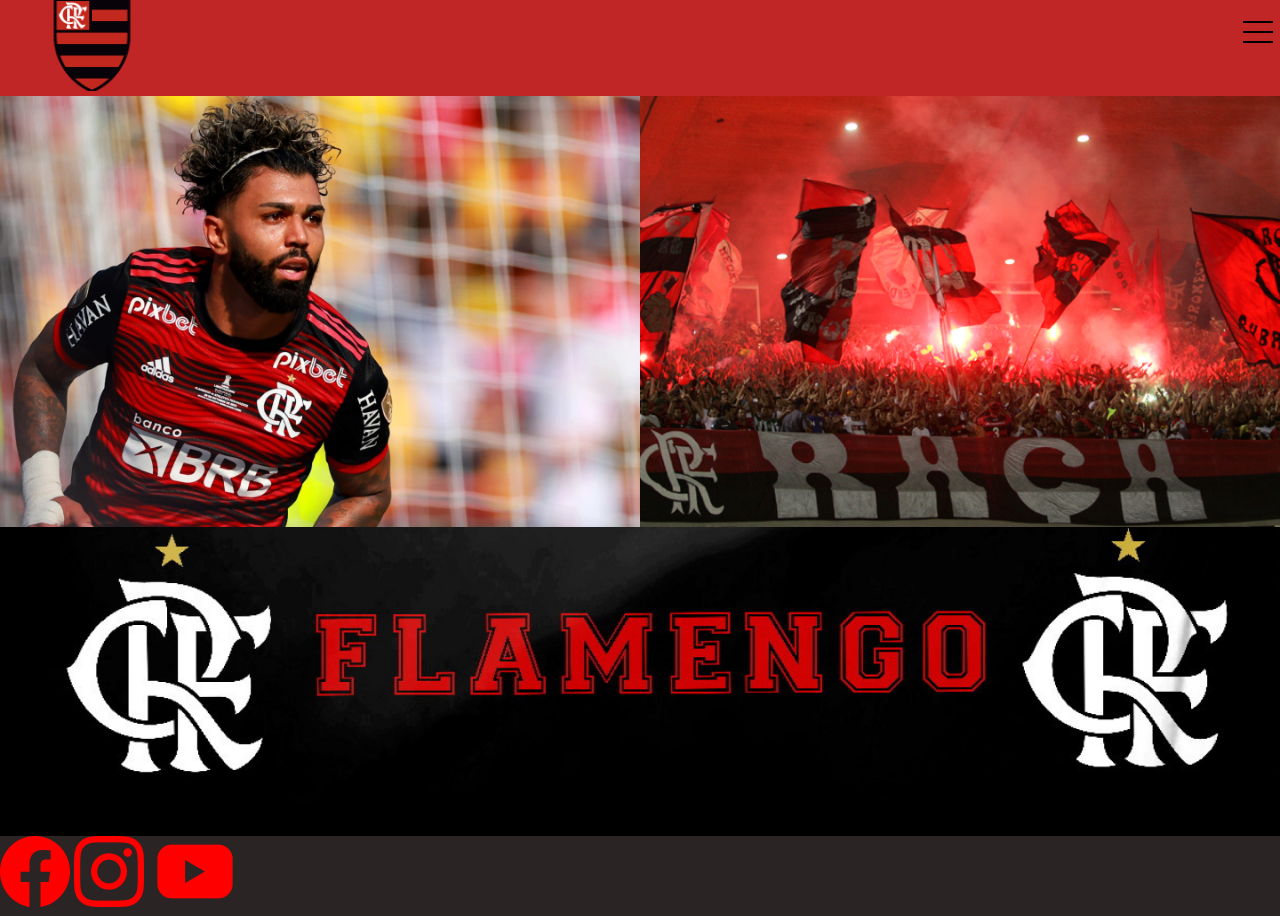
<file: index.html>
<!DOCTYPE html>
<html lang="en">
<head>
    <meta charset="UTF-8">
    <meta http-equiv="X-UA-Compatible" content="IE=edge">
    <meta name="viewport" content="width=device-width, initial-scale=1.0">
    <title>Principal</title>
    <link rel="stylesheet" href="./css/estilo.css"/>
    <link rel="stylesheet" href="./css/responsivo.css"/>
    <link rel="stylesheet" href="./css/menu.css"/>
</head>
<body>
    <header>
        <picture>
            <a href="https://www.flamengo.com.br/"><img src="./img/image 1.png" alt="logo"></a>
        </picture>
        <nav>
            <input id="menu-toggle" type="checkbox"/>
            <label for="menu-toggle">
                <div class="menu-hamburger">
                    <span class="hamburger"></span>
                </div>
            </label>
            <ul>
                <li>
                    <a href="index.html">Página Principal</a>
                </li>
                <li>
                    <a href="">Carioca</a>
                </li>
                <li>
                    <a href="">Brasileirão</a>
                </li>
                <li>
                    <a href="">Títulos</a>
                </li>
                <li>
                    <a href="escalacao.html">Escalação</a>
                </li>
                <li>
                    <a href="zico.html">Zico</a>
                </li>
            </ul>
        </nav>
    </header>
    <main class="main">
        <section class="img">
            <img src="./img/image 2.png" alt="Imagem da Esquerda" width= "100%">
            <img src="./img/image 3.png" alt="Img da Direita" width= "100%">
        </section>
        <article class="img">
            <img src="./img/image 6.png" alt="Imagem do Flamengo" width= "100%">
        </article>
    </main>
    <footer>
        <a href="https://www.facebook.com/FlamengoOficial/?locale=pt_BR"><img src="img/Vector.png" alt="Facebook"></a>
        <a href="https://www.instagram.com/flamengo/"><img src="./img/Vector (1).png" alt="Instagram"></a>
        <a href="https://www.youtube.com/@flamengo"><img src="./img/image 13.png" alt="Youtube"></a>
    </footer>
</body>
</html>
</file>
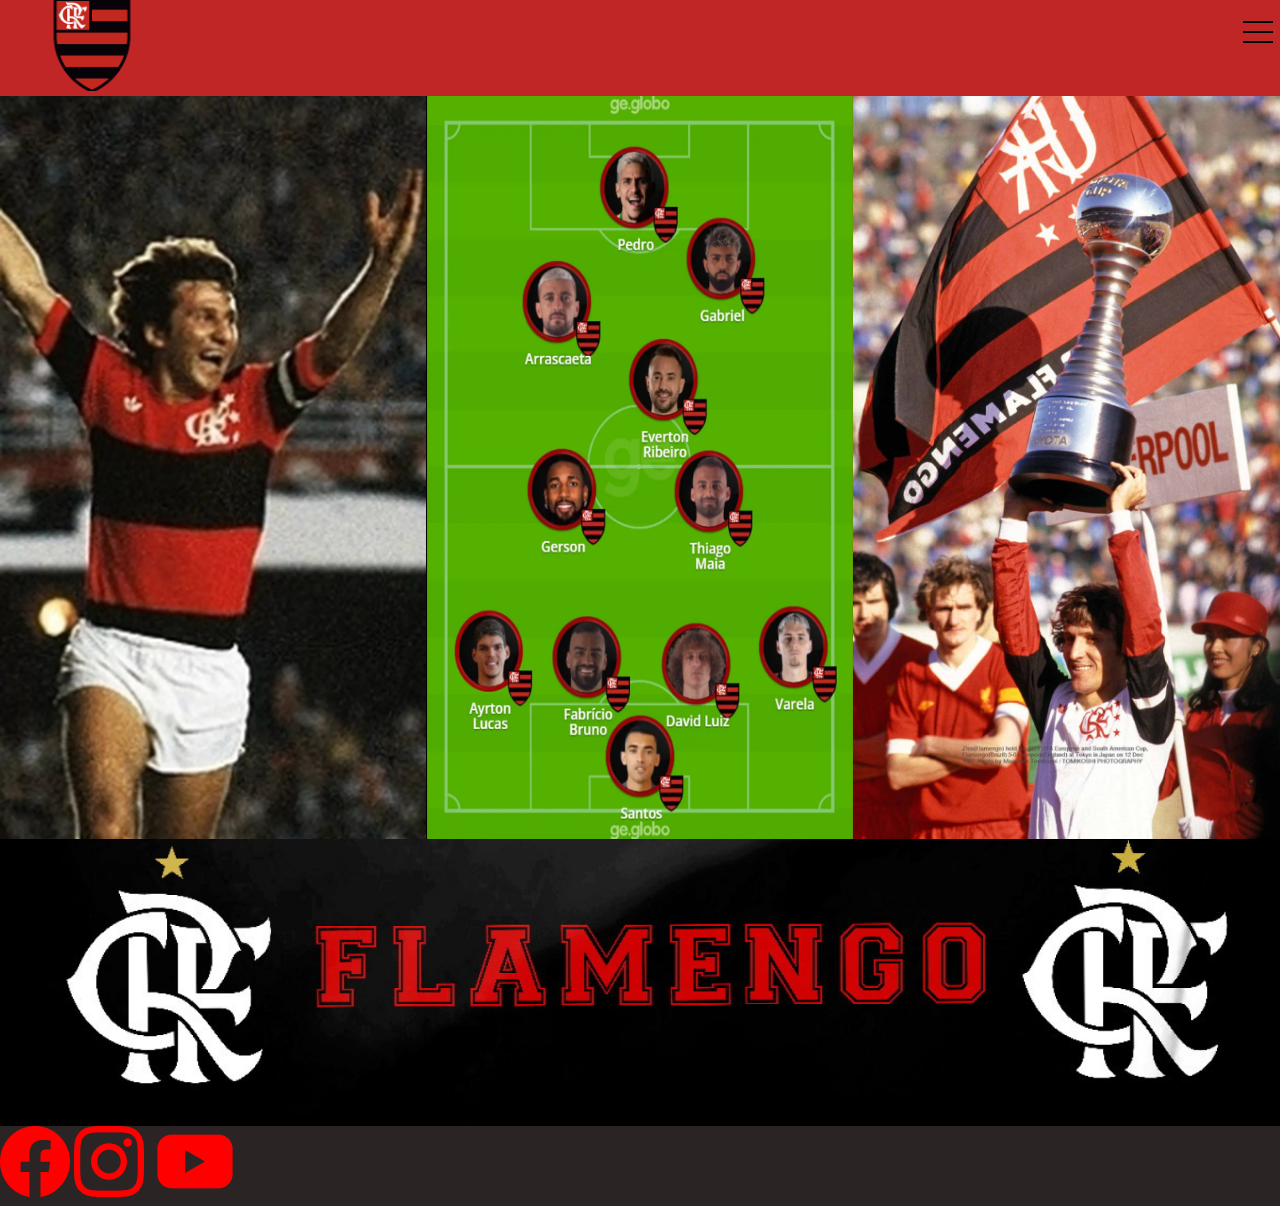
<file: escalacao.html>
<!DOCTYPE html>
<html lang="en">
<head>
    <meta charset="UTF-8">
    <meta http-equiv="X-UA-Compatible" content="IE=edge">
    <meta name="viewport" content="width=device-width, initial-scale=1.0">
    <title>Escalacao</title>
    <link rel="stylesheet" href="./css/estilo.css"/>
    <link rel="stylesheet" href="./css/responsivo.css"/>
    <link rel="stylesheet" href="./css/menu.css"/>
</head>
<body>
    <header>
        <picture>
            <a href="https://www.flamengo.com.br/"><img src="./img/image 1.png" alt="logo"></a>
        </picture>
        <nav>
            <input id="menu-toggle" type="checkbox"/>
            <label for="menu-toggle">
                <div class="menu-hamburger">
                    <span class="hamburger"></span>
                </div>
            </label>
            <ul>
                <li>
                    <a href="index.html">Página Principal</a>
                </li>
                <li>
                    <a href="">Carioca</a>
                </li>
                <li>
                    <a href="">Brasileirão</a>
                </li>
                <li>
                    <a href="">Títulos</a>
                </li>
                <li>
                    <a href="escalacao.html">Escalação</a>
                </li>
                <li>
                    <a href="zico">Zico</a>
                </li>
            </ul>
        </nav>
    </header>
    <main class="escala">
        <section class="imgs">
            <img src="./img/zico.png" alt="zico" class="zico"/></a>
            <img src="./img/image 4.png" alt="escalacao" class="escalacao" width= "100%">
            <img src="./img/image 10.png" alt="mundial" class="mundial" width= "100%">
        </section>
        <article class="img">
            <img src="./img/image 6.png" alt="Imagem do Flamengo" width= "100%">
        </article>
    </main>
    <footer>
        <a href="https://www.facebook.com/FlamengoOficial/?locale=pt_BR"><img src="img/Vector.png" alt="Facebook"></a>
        <a href="https://www.instagram.com/flamengo/"><img src="./img/Vector (1).png" alt="Instagram"></a>
        <a href="https://www.youtube.com/@flamengo"><img src="./img/image 13.png" alt="Youtube"></a>
    </footer>
</body>
</html>
</file>
<file: css/estilo.css>
*{
    margin: 0;
    padding: 0;
    outline: 0;
    box-sizing: border-box;

}
:root   {
    --primary: #C12626;
    --secondary: #2B2424;
    --third: #FF0000;
    --black: black;
    --white: white;
}
/*Cabeçalho*/
header{
    background-color: var(--primary);
    border-bottom: 0,4 solid var(--primary);
    display: flex;
    height: 6rem;
}
a:active{
    text-decoration: none;
    color: var(--black) 
}
a:hover{
    text-decoration: none;
    color:var(--black)
}
header picture{
    margin-left: 2.5rem;
    padding: 1;
}
header picture img{
    height: 95%;
}
/*Navegação*/
header nav{
    display:flex;
    align-items: center;
    width: 100%;
    justify-content: right;
}
header nav ul{
    list-style-type: none;
    display: flex;
    align-items: center;
    height: 100%;
}
header nav ul li{
    padding: 1rem;
    height: 100%;
    display: flex;
    align-items: center;
}
header nav ul li a{
    text-decoration: none;
    color: var(--white);
}
header nav ul li:hover{
    background-color: var(--primary);
}
/*Principal*/
main{
    background-color: var(--black);
    min-height: calc(100vh - 10rem);
}
main section{
    display: flex;
    width: 100%;
    flex-wrap: wrap;
    margin: 0 auto;
}
main section.img img{
    width: 50%;
}
main section.imgs img{
    width: 33.3%;
    margin: 0 auto;
    background-color: #C12626;
}
main article.img img{
    width: 100%;
}

/*Rodapé*/
footer{
    background-color: var(--secondary);
    height: 5rem;
}
footer picture{
    height: 100%;
    padding: 0.4rem;
}
</file>
<file: css/responsivo.css>
@media (max-width: 1010px){
    main > section.imgs{
        width: auto;
    }
    main section.img img {
        width: 100%;
    }
    main{
        display: flex;
        flex-direction: column;
        justify-content: center;
    } 

    
}
@media (max-width: 768px){
    header{
        height: 4.5rem;
    }
    main > section.imgs{
        width: 100%;
    }
    main > section{
        font-size: 0.9rem;
    }
    footer{
        height: 100%;
    }

    .zico{
        display: none;
    }

    .mundial{
        display: none;
    }

    .img{
        bottom: 5rem;
    }

    .escala{
        display: block;
        align-items: flex-start;
    }

    .imgs{
        display: block;
        align-items: flex-start;
    }

    .escalacao{
        display: block;
        height: 70vh;
        transform: scaleX(3);
    }
}
@media (max-width: 500px){
    main > section.imgs{
        width: auto;
    }
}
</file>
<file: css/menu.css>
header nav input#menu-toggle{
    display: none;
}
@media (max-width: 2000px){
    header nav{
        position: fixed;
        margin-top: 1rem;
        align-items: baseline;
    }
    header nav ul{
        display: none;
        background-color: #C12626;
    }
    header ul li{
        text-align: left;
    }
    header nav label[for="menu-toggle"]{
        display: flex;
        justify-content: flex-end;
        cursor: pointer;
    }
    header nav label[for="menu-toggle"] div.menu-hamburger{
        width: 35px;
        height: 15px;
        margin: 15px 2px 5px 5px;  
    }
    header nav label[for="menu-toggle"] div.menu-hamburger span.hamburger{
        position: relative;
        display:block;
        background-color: black;
        width: 30px;
        height: 2px;        
    }
    header nav label[for="menu-toggle"] div.menu-hamburger span.hamburger:before,
    header nav label[for="menu-toggle"] div.menu-hamburger span.hamburger:after{
        position:absolute;
        display: block;
        background-color: black;
        width: 100%;
        height: 100%;
        content: "";
    }
    header nav label[for="menu-toggle"] div.menu-hamburger span.hamburger:before{
        top: -10px;
    }
    header nav label[for="menu-toggle"] div.menu-hamburger span.hamburger:after{
        bottom: -10px;
    }
    header nav input:checked ~ ul{
        display:block;
        animation: fade-in 2s;
    }
    header
        nav
        input:checked
        ~ label[for="menu-toggle"]
        div.menu-hamburger
        span.hamburger{
        transform: rotate(45deg);
        transition: 0.5s ease-in-out;
    }
    header
        nav
        input:checked
        ~ label[for="menu-toggle"]
        div.menu-hamburger
        span.hamburger:before,
    header
        nav
        input:checked
        ~ label[for="menu-toggle"]
        div.menu-hamburger
        span.hamburger:after{
        transform: rotate(90deg);
        transition: 0.5s ease-in-out;
    }
    header
        nav
        input:checked
        ~ label[for="menu-toggle"]
        div.menu-hamburger
        span.hamburger:before{
        top:0px;
    }
    header
        nav
        input:checked
        ~ label[for="menu-toggle"]
        div.menu-hamburger
        span.hamburger:after{
        bottom: 0px;
    }
    @keyframes fade-in{
        from{
            opacity: 0;
        }
        to{
            opacity: 1;
        }
    }
}
</file>
